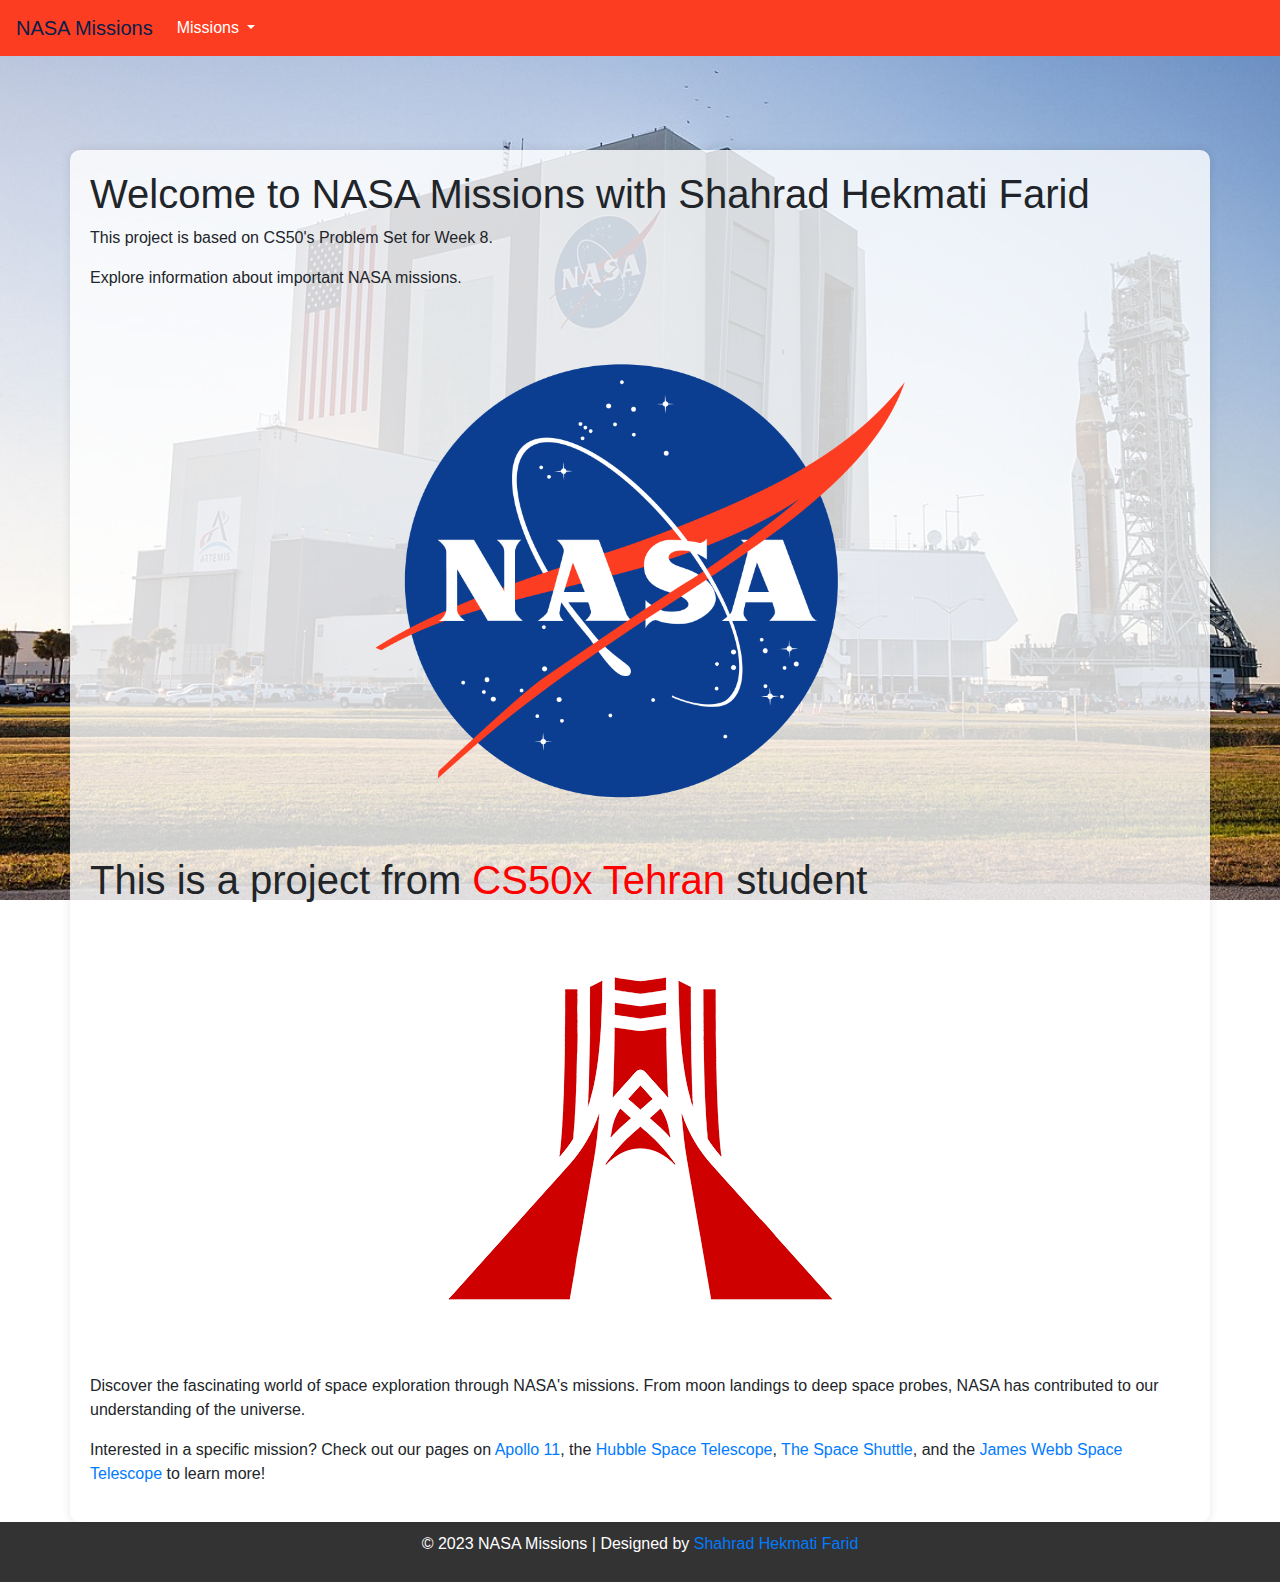
<file: pset8/homepage/index.html>
<!DOCTYPE html>
<html lang="en">
<head>
    <meta charset="UTF-8">
    <meta name="viewport" content="width=device-width, initial-scale=1.0">
    <title>NASA Missions</title>
    <link rel="stylesheet" href="https://cdn.jsdelivr.net/npm/bootstrap@4.5.3/dist/css/bootstrap.min.css">
    <link href="styles.css" rel="stylesheet">
    <style>
        body {
            background-image: url('VAB_and_SLS.jpg');
            background-size: cover;
            background-repeat: no-repeat;
            background-attachment: fixed;
        }
        .container {
            background-color: rgba(255, 255, 255, 0.8); /* Add a semi-transparent white background to the content */
            padding: 20px;
            margin-top: 80px; /* Adjust this margin to avoid overlap with the fixed navbar */
        }
        .footer {
            background-color: rgba(0, 0, 0, 0.8); /* Add a semi-transparent black background to the footer */
            color: white;
            text-align: center;
            padding: 10px 0;
        }
    </style>
</head>
<body>
    <nav class="navbar navbar-expand-lg navbar-light bg-light fixed-top">
        <a class="navbar-brand" href="index.html">NASA Missions</a>
        <button class="navbar-toggler" type="button" data-toggle="collapse" data-target="#navbarNav" aria-controls="navbarNav" aria-expanded="false" aria-label="Toggle navigation">
            <span class="navbar-toggler-icon"></span>
        </button>
        <div class="collapse navbar-collapse" id="navbarNav">
            <ul class="navbar-nav">
                <li class="nav-item dropdown">
                    <a class="nav-link dropdown-toggle" href="#" id="missionsDropdown" role="button" data-toggle="dropdown" aria-haspopup="true" aria-expanded="false">
                        Missions
                    </a>
                    <div class="dropdown-menu" aria-labelledby="missionsDropdown">
                        <a class="dropdown-item" href="apollo11.html">Apollo 11</a>
                        <a class="dropdown-item" href="hubble.html">Hubble Space Telescope</a>
                        <a class="dropdown-item" href="space-shuttle.html">The Space Shuttle</a>
                        <a class="dropdown-item" href="jameswebb.html">James Webb Space Telescope</a>
                        <!-- Add more mission links here -->
                    </div>
                </li>
            </ul>
        </div>
    </nav>

    <div class="container">
        <h1>Welcome to NASA Missions with Shahrad Hekmati Farid</h1>
        <p>This project is based on CS50's Problem Set for Week 8.</p>
        <p>Explore information about important NASA missions.</p>
        <img src="nasa-logo.png" alt="NASA Logo" class="img-fluid nasa-logo">

        <h1>This is a project from <span class="cs50-red">CS50x Tehran</span> student</h1>
        <div class="image-section">
            <a href="https://cs50xtehran.ir/" target="_blank"><img src="cs50x-tehran-logo.png" alt="CS50x Tehran Logo" class="img-fluid cs50x-logo"></a>
        </div>

        <p>Discover the fascinating world of space exploration through NASA's missions. From moon landings to deep space probes, NASA has contributed to our understanding of the universe.</p>

        <p>Interested in a specific mission? Check out our pages on <a href="apollo11.html">Apollo 11</a>, the <a href="hubble.html">Hubble Space Telescope</a>, <a href="space-shuttle.html">The Space Shuttle</a>, and the <a href="jameswebb.html">James Webb Space Telescope</a> to learn more!</p>
    </div>

    <footer class="footer">
        <p>&copy; 2023 NASA Missions | Designed by <a href="https://www.linkedin.com/in/shahrad-hekmati-683432215/">Shahrad Hekmati Farid</a></p>
    </footer>

    <script src="https://code.jquery.com/jquery-3.5.1.slim.min.js"></script>
    <script src="https://cdn.jsdelivr.net/npm/bootstrap@4.5.3/dist/js/bootstrap.bundle.min.js"></script>
</body>
</html>
</file>
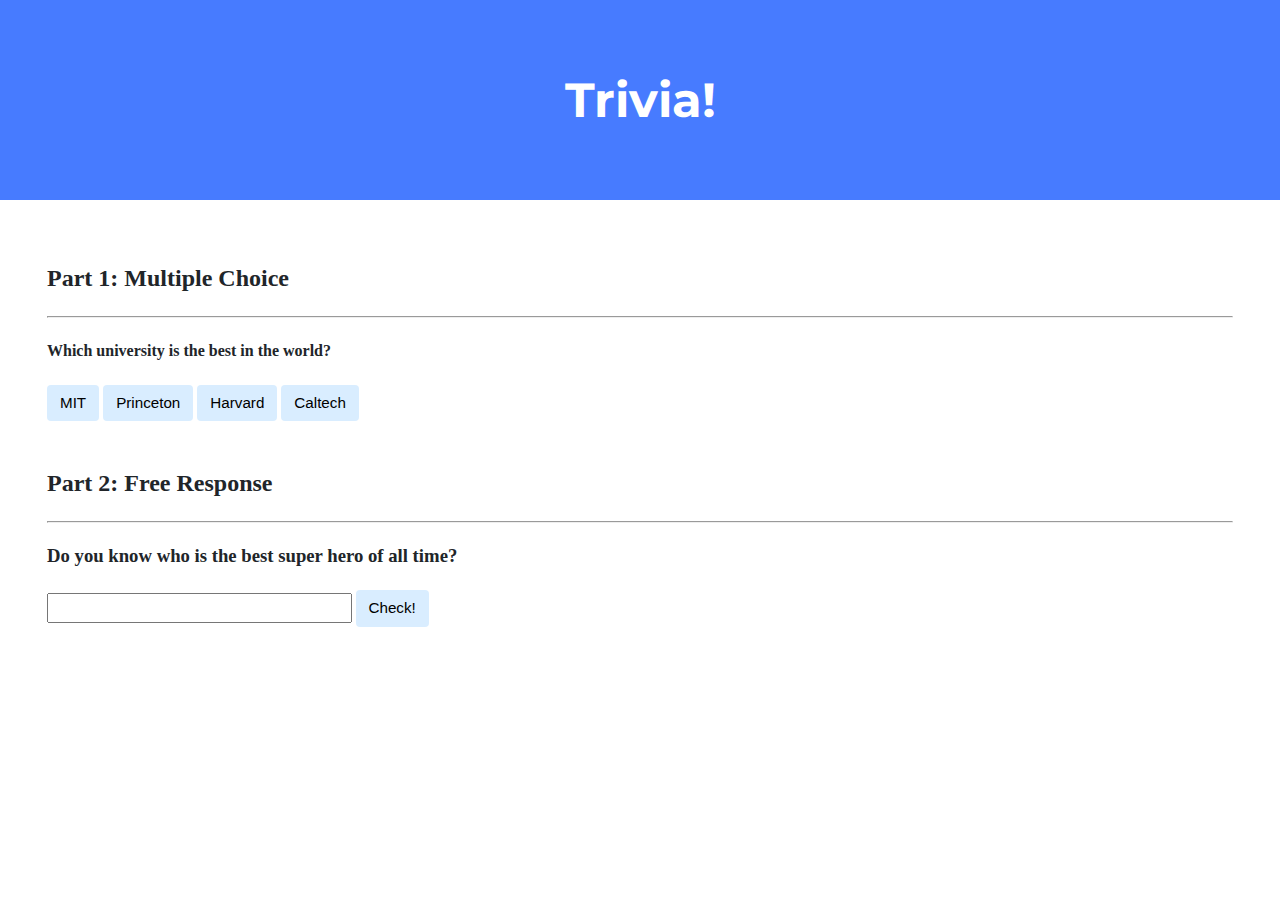
<file: pset8/trivia /index.html>
<!DOCTYPE html>
<html lang="en">
<head>
    <link href="https://fonts.googleapis.com/css2?family=Montserrat:wght@500&display=swap" rel="stylesheet">
    <link href="styles.css" rel="stylesheet">
    <title>Trivia!</title>
    <script>
        // TODO: Add code to check answers to questions
        function corChecker(correct, element) {
            var message = correct ? "Awesome!🎉🎉🎉" : "You should think twice.🤔";
            document.getElementById(element).innerHTML = message;
        }

        function resetBtn() {
            var btns = document.querySelectorAll(".button");
            btns.forEach(function (btn) {
                btn.classList.remove("incorrect");
                btn.classList.remove("correct");
            });
        }

        function answerGet(event) {
            resetBtn();
            var clickedButton = event.target;

            if (clickedButton.id === "correct") {
                clickedButton.classList.add('correct');
                corChecker(true, "mlu");
            } else {
                clickedButton.classList.add("incorrect");
                corChecker(false, "mlu");
            }
        }

        document.addEventListener("DOMContentLoaded", function (event) {
            var btns = document.querySelectorAll(".button");
            btns.forEach(function (btn) {
                btn.addEventListener("click", answerGet);
            });

            var inputField = document.querySelector("input");
            var checkButton = document.querySelector("#check");

            checkButton.addEventListener("click", function(evt) {
                if (inputField.value.toLowerCase() !== "batman") {
                    corChecker(false, "re");
                } else {
                    corChecker(true, "re");
                }
            });

        });
    </script>
</head>
<body>
    <div class="header">
        <h1>Trivia!</h1>
    </div>

    <div class="container">
        <div class="section">
            <h2>Part 1: Multiple Choice </h2>
            <hr>
            <!-- TODO: Add multiple choice question here -->
            <h4>Which university is the best in the world?</h4>
            <h3 id="mlu"></h3>
            <button id="incorrect" class="button">MIT</button>
            <button id="incorrect" class="button">Princeton</button>
            <button id="correct" class="button">Harvard</button>
            <button id="incorrect" class="button">Caltech</button>
        </div>

        <div class="section">
            <h2>Part 2: Free Response</h2>
            <hr>
            <!-- TODO: Add free response question here -->
            <h3>Do you know who is the best super hero of all time?</h3>
            <h2 id="re"></h2>
            <input type="text">
            <button id="check" class="input">Check!</button>
        </div>
    </div>
</body>
</html>
</file>
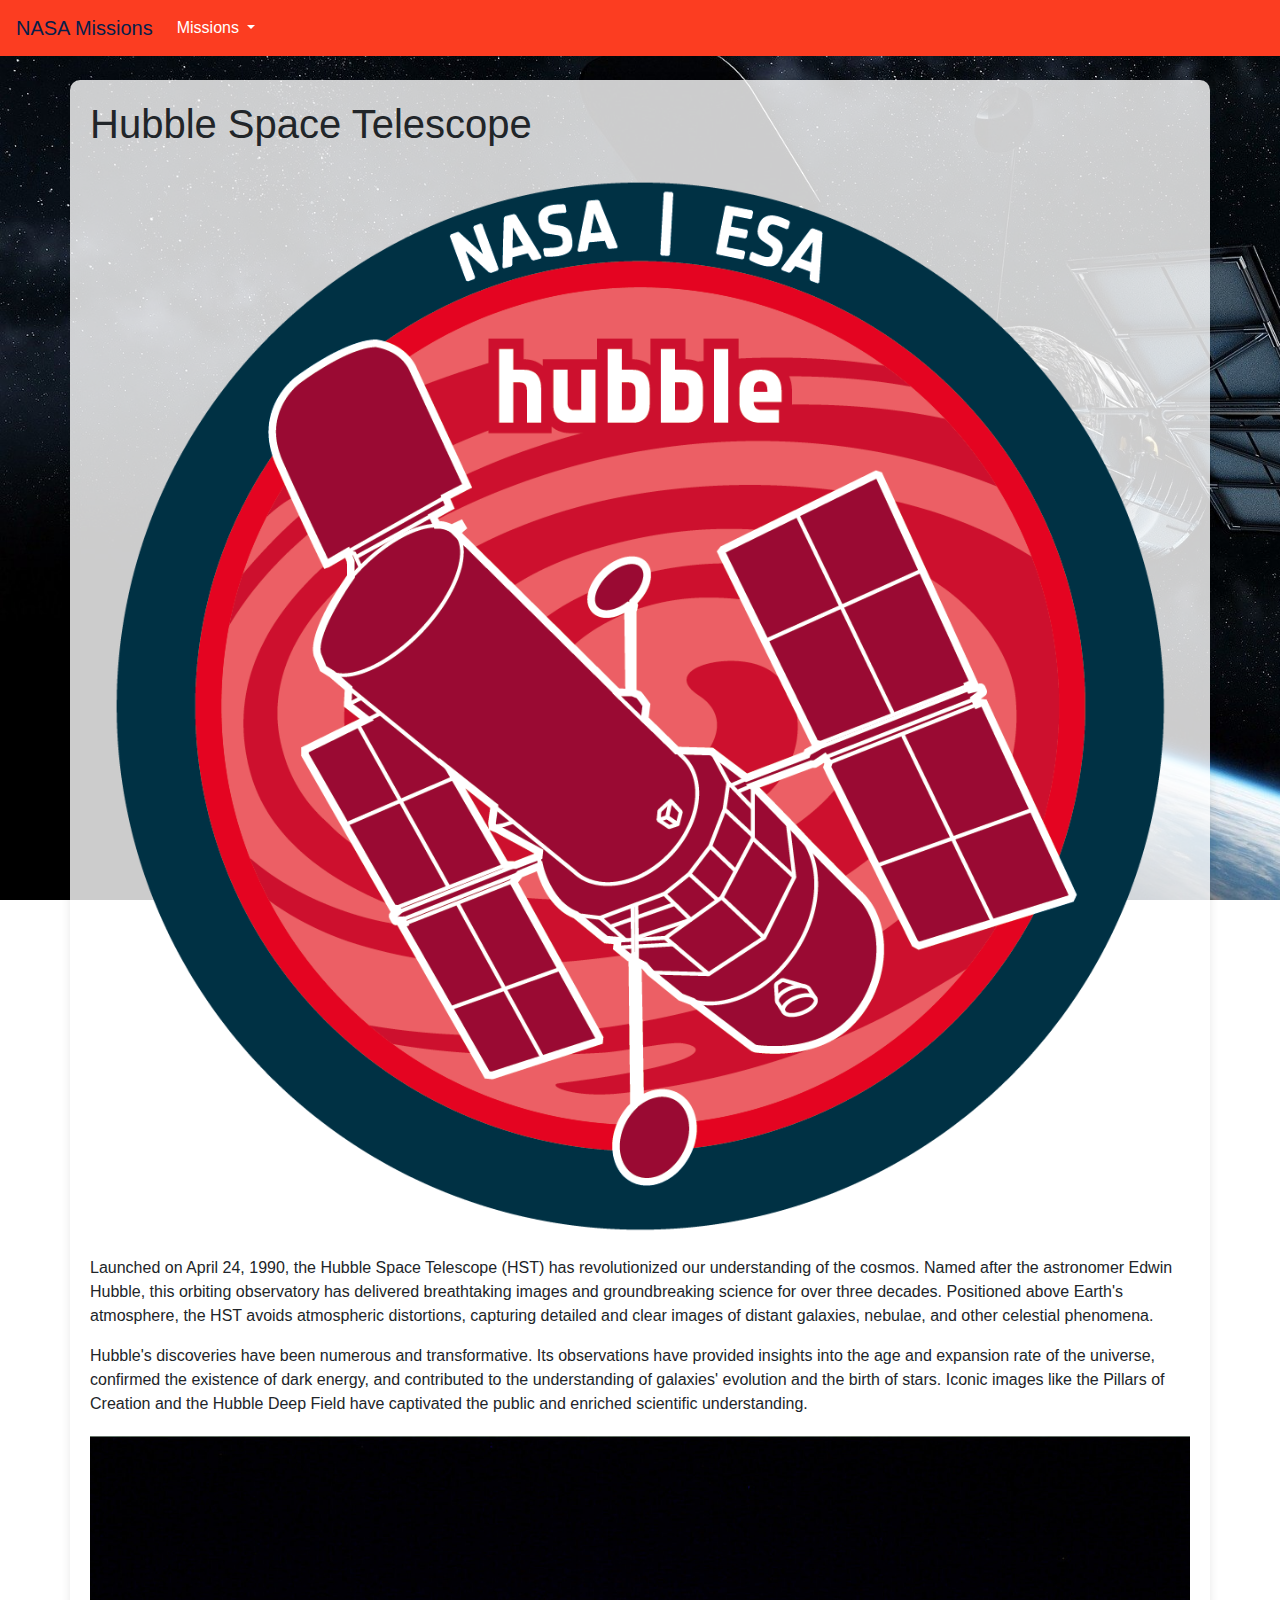
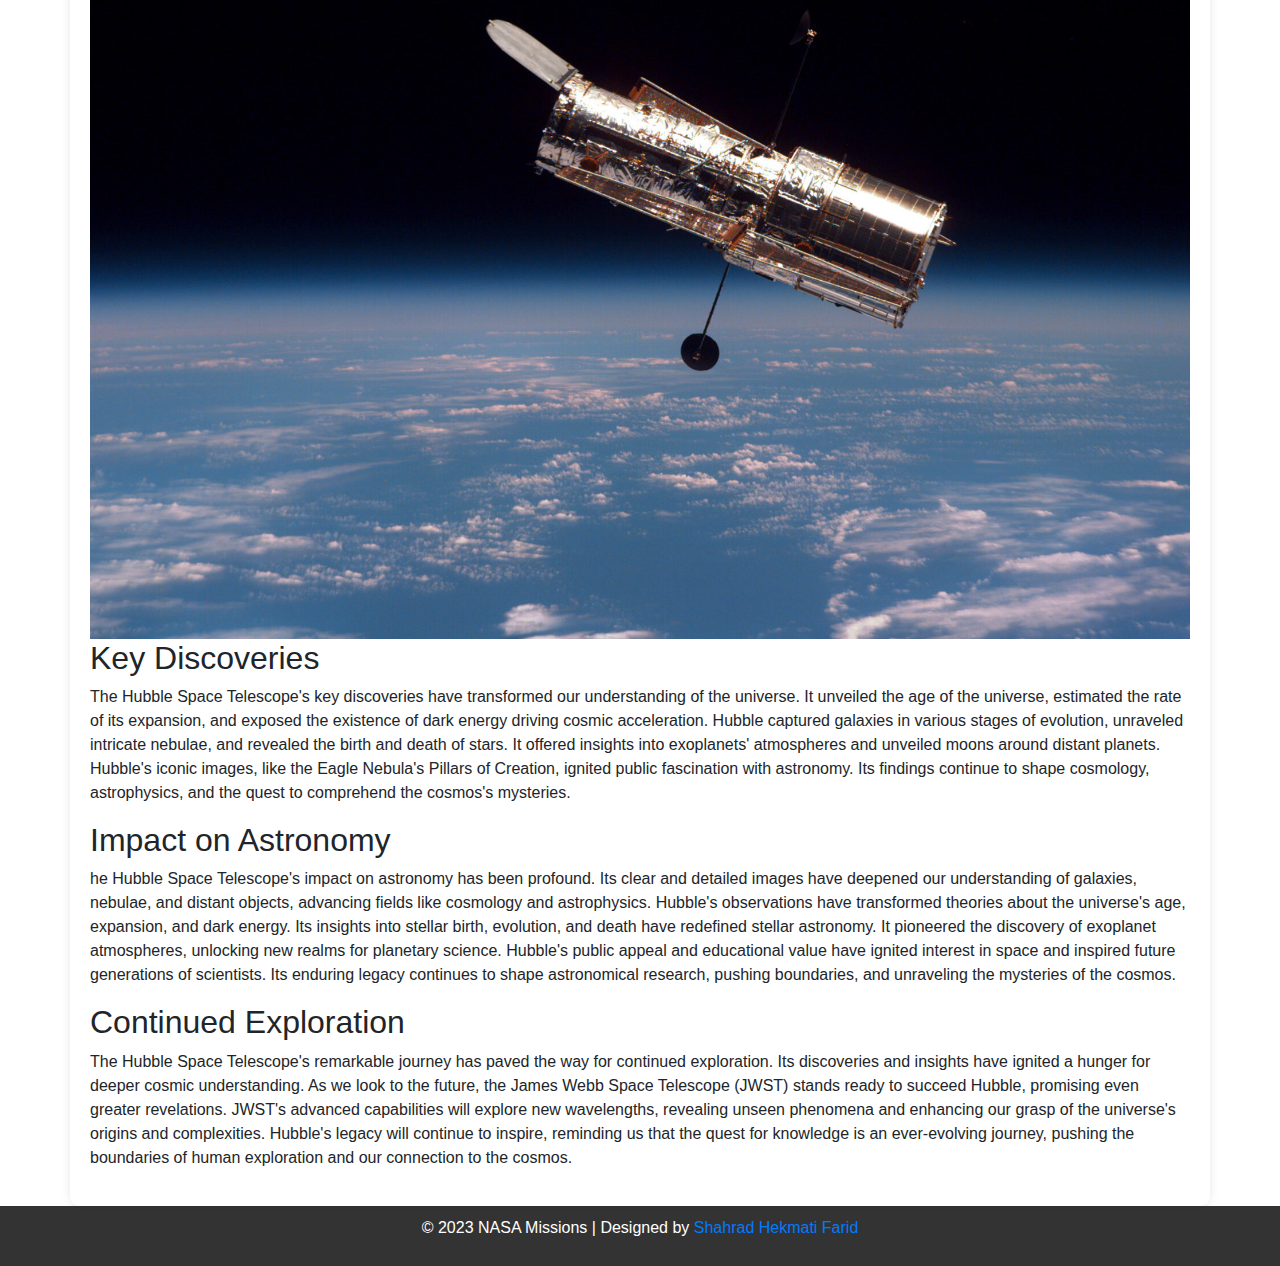
<file: pset8/homepage/hubble.html>
<!DOCTYPE html>
<html lang="en">
<head>
    <meta charset="UTF-8">
    <meta name="viewport" content="width=device-width, initial-scale=1.0">
    <title>Hubble Space Telescope</title>
    <link rel="stylesheet" href="https://cdn.jsdelivr.net/npm/bootstrap@4.5.3/dist/css/bootstrap.min.css">
    <link href="styles.css" rel="stylesheet">
    <style>
        body {
            margin: 0;
            padding: 0;
            display: flex;
            flex-direction: column;
            min-height: 100vh;
            background-image: url('hubble-tel.jpg');
            background-size: cover;
            background-repeat: no-repeat;
            background-attachment: fixed;
        }

        .container {
            background-color: rgba(255, 255, 255, 0.8);
            padding: 20px;
            flex: 1;
            margin-top: 80px;
        }

        .footer {
            background-color: rgba(0, 0, 0, 0.8);
            color: white;
            text-align: center;
            padding: 10px 0;
        }
    </style>
</head>
<body>
    <nav class="navbar navbar-expand-lg navbar-light bg-light fixed-top">
        <a class="navbar-brand" href="index.html">NASA Missions</a>
        <button class="navbar-toggler" type="button" data-toggle="collapse" data-target="#navbarNav" aria-controls="navbarNav" aria-expanded="false" aria-label="Toggle navigation">
            <span class="navbar-toggler-icon"></span>
        </button>
        <div class="collapse navbar-collapse" id="navbarNav">
            <ul class="navbar-nav">
                <li class="nav-item dropdown">
                    <a class="nav-link dropdown-toggle" href="#" id="missionsDropdown" role="button" data-toggle="dropdown" aria-haspopup="true" aria-expanded="false">
                        Missions
                    </a>
                    <div class="dropdown-menu" aria-labelledby="missionsDropdown">
                        <a class="dropdown-item" href="apollo11.html">Apollo 11</a>
                        <a class="dropdown-item" href="hubble.html">Hubble Space Telescope</a>
                        <a class="dropdown-item" href="space-shuttle.html">The Space Shuttle</a>
                        <a class="dropdown-item" href="jameswebb.html">James Webb Space Telescope</a>
                        <!-- Add more mission links here -->
                    </div>
                </li>
            </ul>
        </div>
    </nav>


    <div class="container">
        <h1>Hubble Space Telescope</h1>
        <img src="hubble-logo.png" alt="Hubble Space Telescope Logo" class="img-fluid">


        <p>Launched on April 24, 1990, the Hubble Space Telescope (HST) has revolutionized our understanding of the cosmos. Named after the astronomer Edwin Hubble, this orbiting observatory has delivered breathtaking images and groundbreaking science for over three decades. Positioned above Earth's atmosphere, the HST avoids atmospheric distortions, capturing detailed and clear images of distant galaxies, nebulae, and other celestial phenomena.</p>
        <p>Hubble's discoveries have been numerous and transformative. Its observations have provided insights into the age and expansion rate of the universe, confirmed the existence of dark energy, and contributed to the understanding of galaxies' evolution and the birth of stars. Iconic images like the Pillars of Creation and the Hubble Deep Field have captivated the public and enriched scientific understanding.</p>

        <div class="image-section">
            <img src="hubble-telescope.jpg" alt="Hubble Space Telescope" class="img-fluid">
        </div>

        <h2>Key Discoveries</h2>
        <p>The Hubble Space Telescope's key discoveries have transformed our understanding of the universe. It unveiled the age of the universe, estimated the rate of its expansion, and exposed the existence of dark energy driving cosmic acceleration. Hubble captured galaxies in various stages of evolution, unraveled intricate nebulae, and revealed the birth and death of stars. It offered insights into exoplanets' atmospheres and unveiled moons around distant planets. Hubble's iconic images, like the Eagle Nebula's Pillars of Creation, ignited public fascination with astronomy. Its findings continue to shape cosmology, astrophysics, and the quest to comprehend the cosmos's mysteries.</p>
        <!-- Add more information about the key discoveries here -->

        <h2>Impact on Astronomy</h2>
        <p>he Hubble Space Telescope's impact on astronomy has been profound. Its clear and detailed images have deepened our understanding of galaxies, nebulae, and distant objects, advancing fields like cosmology and astrophysics. Hubble's observations have transformed theories about the universe's age, expansion, and dark energy. Its insights into stellar birth, evolution, and death have redefined stellar astronomy. It pioneered the discovery of exoplanet atmospheres, unlocking new realms for planetary science. Hubble's public appeal and educational value have ignited interest in space and inspired future generations of scientists. Its enduring legacy continues to shape astronomical research, pushing boundaries, and unraveling the mysteries of the cosmos.</p>
        <!-- Add more information about the impact on astronomy here -->

        <h2>Continued Exploration</h2>
        <p>The Hubble Space Telescope's remarkable journey has paved the way for continued exploration. Its discoveries and insights have ignited a hunger for deeper cosmic understanding. As we look to the future, the James Webb Space Telescope (JWST) stands ready to succeed Hubble, promising even greater revelations. JWST's advanced capabilities will explore new wavelengths, revealing unseen phenomena and enhancing our grasp of the universe's origins and complexities. Hubble's legacy will continue to inspire, reminding us that the quest for knowledge is an ever-evolving journey, pushing the boundaries of human exploration and our connection to the cosmos.</p>
        <!-- Add more information about the telescope's ongoing exploration here -->
    </div>

    <footer class="footer">
        <p>&copy; 2023 NASA Missions | Designed by <a href="https://www.linkedin.com/in/shahrad-hekmati-683432215/">Shahrad Hekmati Farid</a></p>
    </footer>

    <script src="https://code.jquery.com/jquery-3.5.1.slim.min.js"></script>
    <script src="https://cdn.jsdelivr.net/npm/bootstrap@4.5.3/dist/js/bootstrap.bundle.min.js"></script>
</body>
</html>
</file>
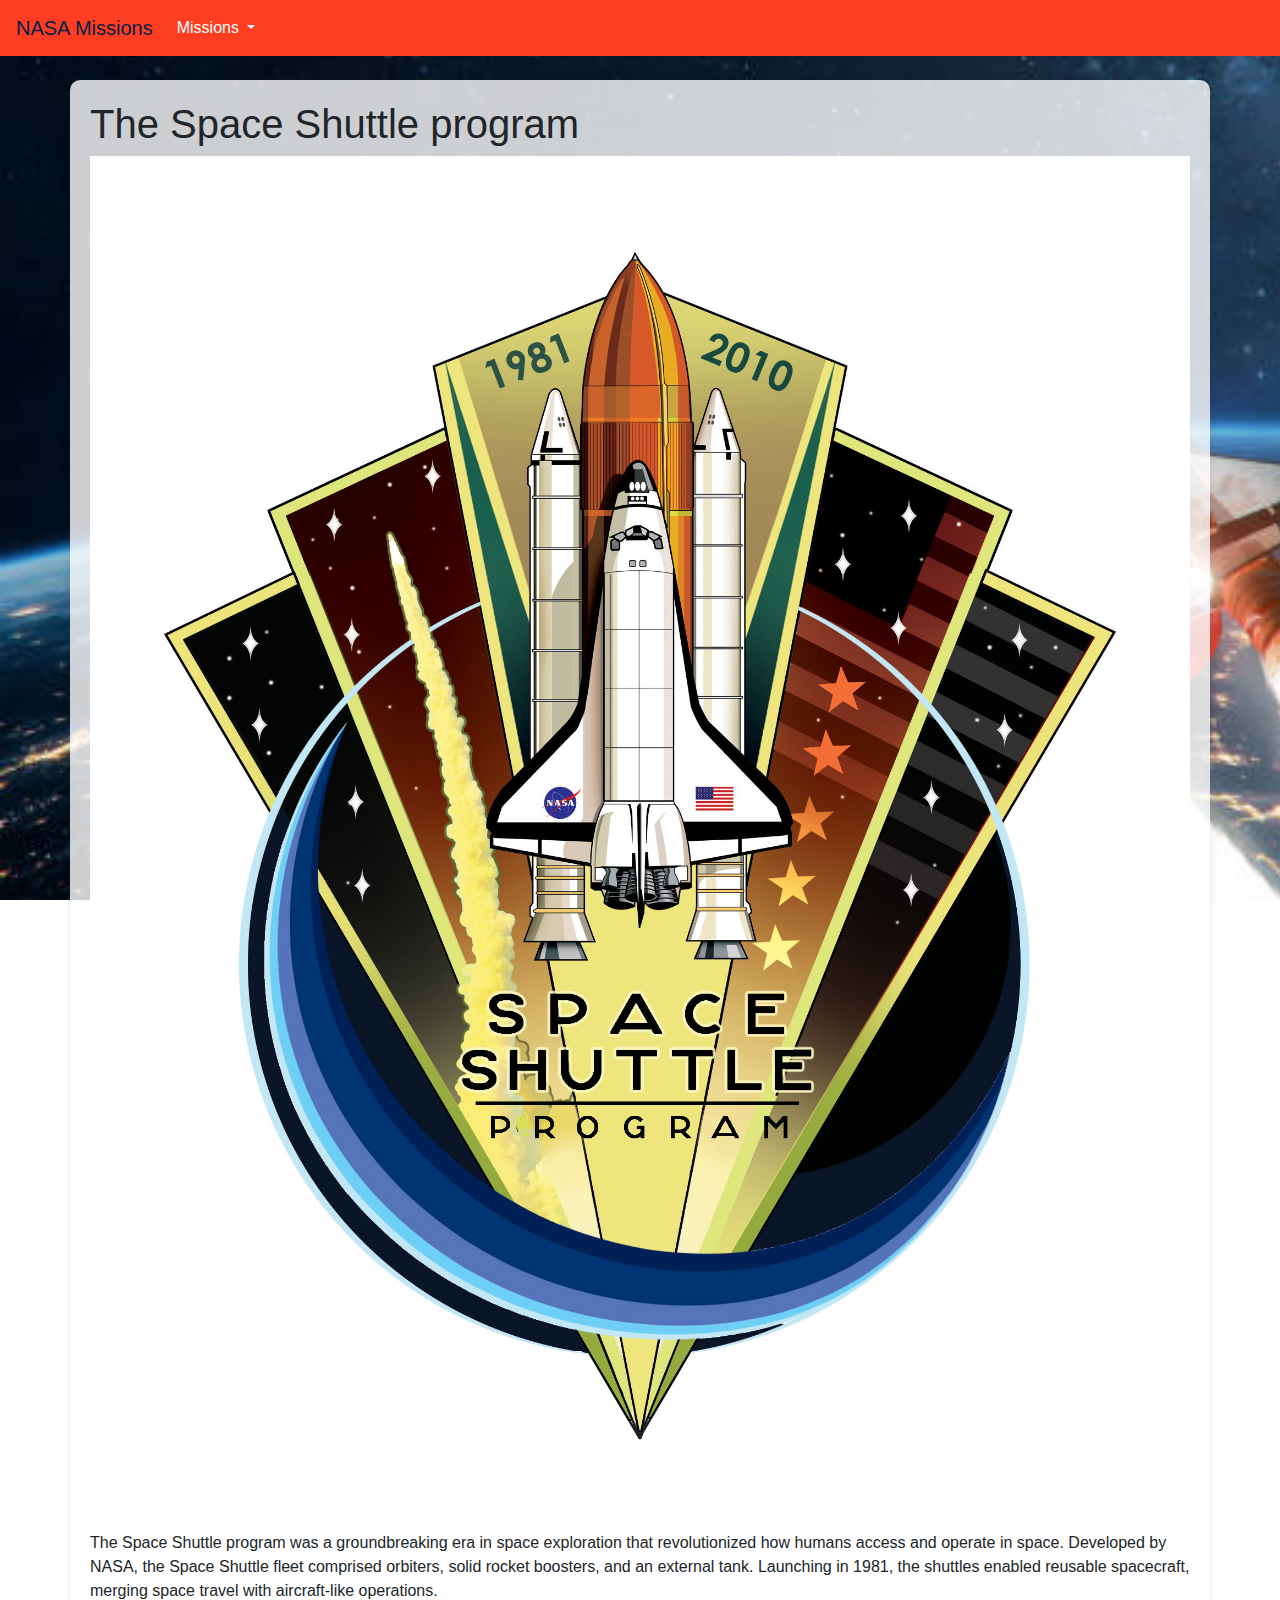
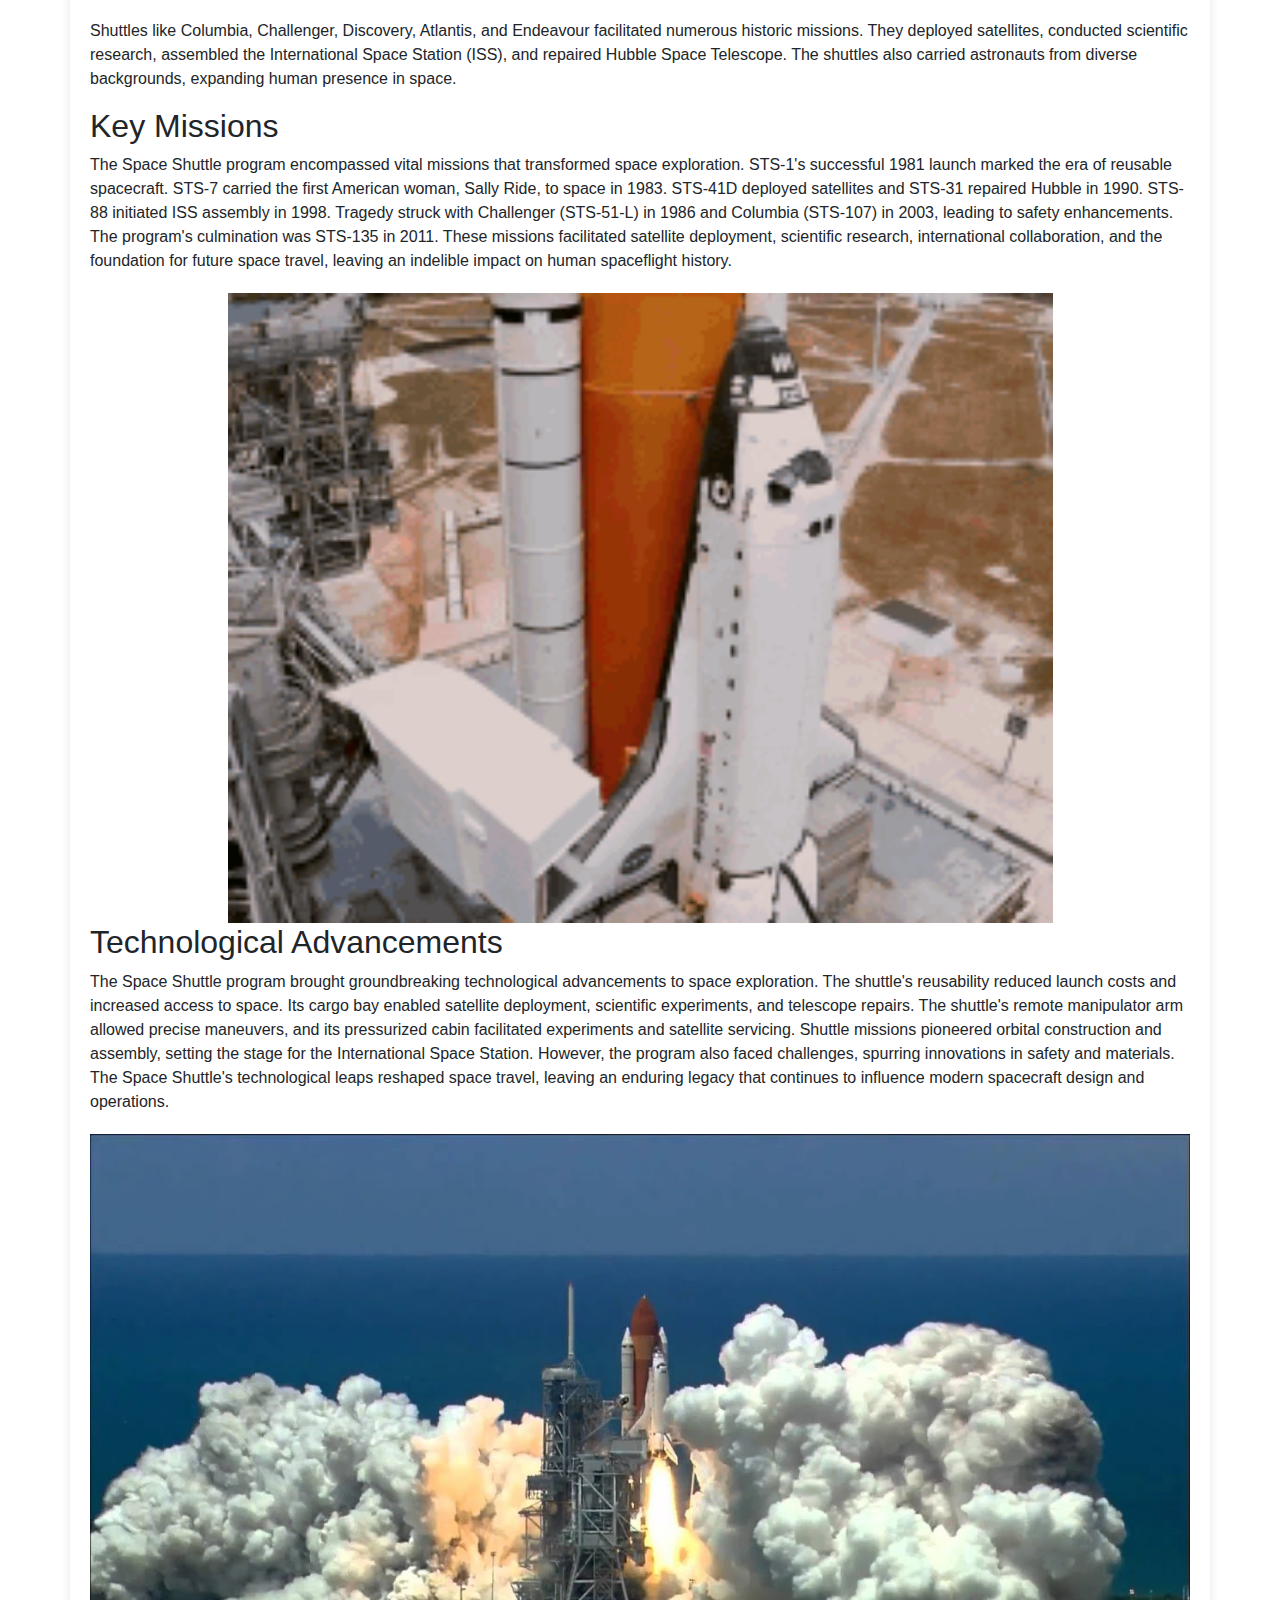
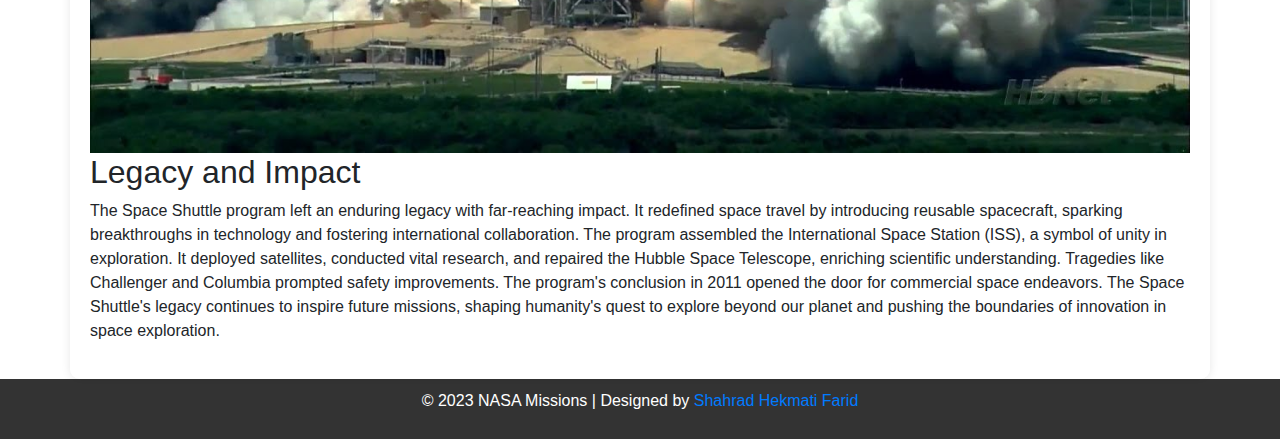
<file: pset8/homepage/space-shuttle.html>
<!DOCTYPE html>
<html lang="en">
<head>
    <meta charset="UTF-8">
    <meta name="viewport" content="width=device-width, initial-scale=1.0">
    <title>The Space Shuttle Program</title>
    <link rel="stylesheet" href="https://cdn.jsdelivr.net/npm/bootstrap@4.5.3/dist/css/bootstrap.min.css">
    <link href="styles.css" rel="stylesheet">
    <style>
        body {
            margin: 0;
            padding: 0;
            display: flex;
            flex-direction: column;
            min-height: 100vh;
            background-image: url('mqdefault.jpg');
            background-size: cover;
            background-repeat: no-repeat;
            background-attachment: fixed;
        }

        .container {
            background-color: rgba(255, 255, 255, 0.8);
            padding: 20px;
            flex: 1;
            margin-top: 80px;
        }

        .footer {
            background-color: rgba(0, 0, 0, 0.8);
            color: white;
            text-align: center;
            padding: 10px 0;
        }
    </style>
</head>
<body>
    <nav class="navbar navbar-expand-lg navbar-light bg-light fixed-top">
        <a class="navbar-brand" href="index.html">NASA Missions</a>
        <button class="navbar-toggler" type="button" data-toggle="collapse" data-target="#navbarNav" aria-controls="navbarNav" aria-expanded="false" aria-label="Toggle navigation">
            <span class="navbar-toggler-icon"></span>
        </button>
        <div class="collapse navbar-collapse" id="navbarNav">
            <ul class="navbar-nav">
                <li class="nav-item dropdown">
                    <a class="nav-link dropdown-toggle" href="#" id="missionsDropdown" role="button" data-toggle="dropdown" aria-haspopup="true" aria-expanded="false">
                        Missions
                    </a>
                    <div class="dropdown-menu" aria-labelledby="missionsDropdown">
                        <a class="dropdown-item" href="apollo11.html">Apollo 11</a>
                        <a class="dropdown-item" href="hubble.html">Hubble Space Telescope</a>
                        <a class="dropdown-item" href="space-shuttle.html">The Space Shuttle</a>
                        <a class="dropdown-item" href="jameswebb.html">James Webb Space Telescope</a>
                        <!-- Add more mission links here -->
                    </div>
                </li>
            </ul>
        </div>
    </nav>

    <div class="container">
        <h1>The Space Shuttle program</h1>
        <img src="space_shuttle_logo.jpg" alt="Space Shuttle Logo" class="img-fluid">

        <p>The Space Shuttle program was a groundbreaking era in space exploration that revolutionized how humans access and operate in space. Developed by NASA, the Space Shuttle fleet comprised orbiters, solid rocket boosters, and an external tank. Launching in 1981, the shuttles enabled reusable spacecraft, merging space travel with aircraft-like operations.</p>
        <p>Shuttles like Columbia, Challenger, Discovery, Atlantis, and Endeavour facilitated numerous historic missions. They deployed satellites, conducted scientific research, assembled the International Space Station (ISS), and repaired Hubble Space Telescope. The shuttles also carried astronauts from diverse backgrounds, expanding human presence in space.</p>

        <h2>Key Missions</h2>
        <p>The Space Shuttle program encompassed vital missions that transformed space exploration. STS-1's successful 1981 launch marked the era of reusable spacecraft. STS-7 carried the first American woman, Sally Ride, to space in 1983. STS-41D deployed satellites and STS-31 repaired Hubble in 1990. STS-88 initiated ISS assembly in 1998. Tragedy struck with Challenger (STS-51-L) in 1986 and Columbia (STS-107) in 2003, leading to safety enhancements. The program's culmination was STS-135 in 2011. These missions facilitated satellite deployment, scientific research, international collaboration, and the foundation for future space travel, leaving an indelible impact on human spaceflight history.</p>
        <div class="image-section">
            <img src="67gzJb.gif" alt="New Gif" class="img-fluid" style="width: 75%;">
        </div>
        <!-- Add more information about the key missions here -->

        <h2>Technological Advancements</h2>
        <p>The Space Shuttle program brought groundbreaking technological advancements to space exploration. The shuttle's reusability reduced launch costs and increased access to space. Its cargo bay enabled satellite deployment, scientific experiments, and telescope repairs. The shuttle's remote manipulator arm allowed precise maneuvers, and its pressurized cabin facilitated experiments and satellite servicing. Shuttle missions pioneered orbital construction and assembly, setting the stage for the International Space Station. However, the program also faced challenges, spurring innovations in safety and materials. The Space Shuttle's technological leaps reshaped space travel, leaving an enduring legacy that continues to influence modern spacecraft design and operations.</p>
        <!-- Add more information about the technological advancements here -->
        <div class="image-section">
            <img src="space_shuttle_launch.jpg" alt="Space Shuttle Launch" class="img-fluid">
        </div>

        <h2>Legacy and Impact</h2>
        <p>The Space Shuttle program left an enduring legacy with far-reaching impact. It redefined space travel by introducing reusable spacecraft, sparking breakthroughs in technology and fostering international collaboration. The program assembled the International Space Station (ISS), a symbol of unity in exploration. It deployed satellites, conducted vital research, and repaired the Hubble Space Telescope, enriching scientific understanding. Tragedies like Challenger and Columbia prompted safety improvements. The program's conclusion in 2011 opened the door for commercial space endeavors. The Space Shuttle's legacy continues to inspire future missions, shaping humanity's quest to explore beyond our planet and pushing the boundaries of innovation in space exploration.</p>
        <!-- Add more information about the legacy and impact here -->
    </div>

    <footer class="footer">
        <p>&copy; 2023 NASA Missions | Designed by <a href="https://www.linkedin.com/in/shahrad-hekmati-683432215/">Shahrad Hekmati Farid</a></p>
    </footer>

    <script src="https://code.jquery.com/jquery-3.5.1.slim.min.js"></script>
    <script src="https://cdn.jsdelivr.net/npm/bootstrap@4.5.3/dist/js/bootstrap.bundle.min.js"></script>
</body>
</html>
</file>
<file: pset8/homepage/styles.css>
body {
    background-color: "#0B3D91"; /* Gray background color */
    padding-top: 70px; 
}

.container {
    background-color: white; /* White background for content */
    padding: 20px;
    border-radius: 10px;
    margin-top: 20px;
    box-shadow: 0px 0px 10px rgba(0, 0, 0, 0.1);
}

.image-section {
    text-align: center;
    margin-top: 20px;
}

.footer {
    text-align: center;
    padding: 10px;
    background-color: #f2f2f2; /* Gray background for footer */
}
.navbar {
    background-color: #fc3d21 !important;
}

.navbar .navbar-nav .nav-link {
    color: white !important;
}

.navbar .navbar-brand {
    color: #061f4a !important;
}
.cs50-logo-text {
    display: block;
    font-size: 18px;
    color: #FC3D21;
    margin-top: 5px;
}
.cs50-red {
    color: red;
}
.navbar-custom {
    background-color: #FC3D21;
    transition: all 0.3s ease;
}

.navbar-custom.scrolled {
    padding: 10px 0;
    background-color: #FC3D21;
    box-shadow: 0 4px 6px rgba(0, 0, 0, 0.1);
}
.linkedin-link {
    color: #FC3D21; /* Set the link color to NASA red */
    text-decoration: none;
}

.linkedin-link:hover {
    text-decoration: underline;
}
.nasa-blue {
    color: #0B3D91;
    text-decoration: none;
}
.dropdown-item {
    color: #0061FE;
}
</file>
<file: pset8/trivia /styles.css>
body {
    background-color: #fff;
    color: #212529;
    font-size: 1rem;
    font-weight: 400;
    line-height: 1.5;
    margin: 0;
    text-align: left;
}

.container {
    margin-left: auto;
    margin-right: auto;
    padding-left: 15px;
    padding-right: 15px;
}

.header {
    background-color: #477bff;
    color: #fff;
    margin-bottom: 2rem;
    padding: 2rem 1rem;
    text-align: center;
}

.section {
    padding: 0.5rem 2rem 1rem 2rem;
}

.section:hover {
    background-color: #f5f5f5;
    transition: color 2s ease-in-out, background-color 0.15s ease-in-out;
}

h1 {
    font-family: 'Montserrat', sans-serif;
    font-size: 48px;
}

button, input[type="submit"] {
    background-color: #d9edff;
    border: 1px solid transparent;
    border-radius: 0.25rem;
    font-size: 0.95rem;
    font-weight: 400;
    line-height: 1.5;
    padding: 0.375rem 0.75rem;
    text-align: center;
    transition: color 0.15s ease-in-out, background-color 0.15s ease-in-out, border-color 0.15s ease-in-out, box-shadow 0.15s ease-in-out;
    vertical-align: middle;
}


input[type="text"] {
    line-height: 1.8;
    width: 25%;
}

input[type="text"]:hover {
    background-color: #f5f5f5;
    transition: color 2s ease-in-out, background-color 0.15s ease-in-out;
}
</file>
